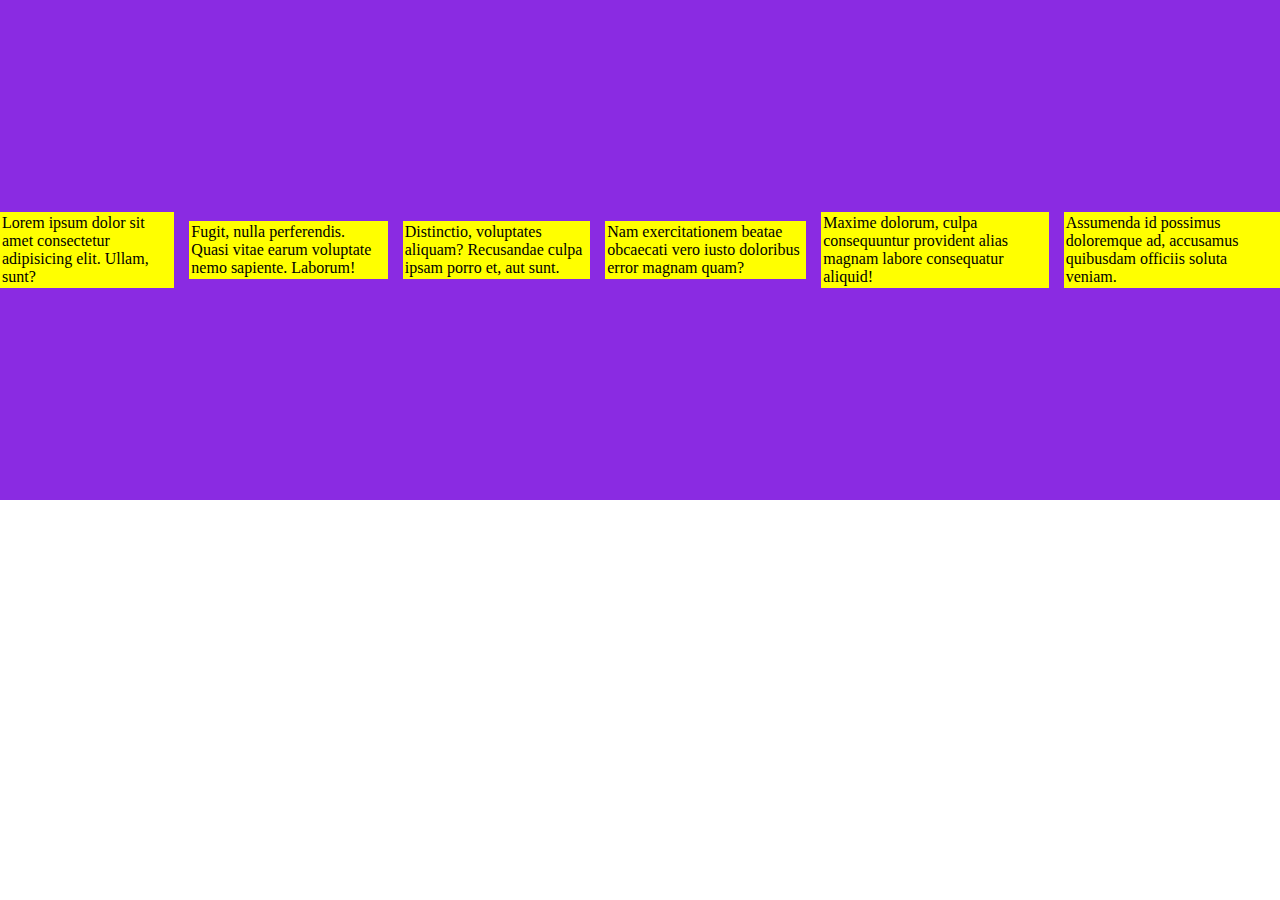
<file: index.html>
<!DOCTYPE html>
<html lang="en">
<head>
    <meta charset="UTF-8">
    <meta http-equiv="X-UA-Compatible" content="IE=edge">
    <meta name="viewport" content="width=device-width, initial-scale=1.0">
    <title>Document</title>
    <link rel="stylesheet" href="./main.css">
</head>
<body>
    <div class="wrapper">
        <div class="box">
            <p>Lorem ipsum dolor sit amet consectetur adipisicing elit. Ullam, sunt?</p>
        </div>
        <div class="box">
            <p>Fugit, nulla perferendis. Quasi vitae earum voluptate nemo sapiente. Laborum!</p>
        </div>
        <div class="box">
            <p>Distinctio, voluptates aliquam? Recusandae culpa ipsam porro et, aut sunt.</p>
        </div>
        <div class="box">
            <p>Nam exercitationem beatae obcaecati vero iusto doloribus error magnam quam?</p>
        </div>
        <div class="box">
            <p>Maxime dolorum, culpa consequuntur provident alias magnam labore consequatur aliquid!</p>
        </div>
        <div class="box">
            <p>Assumenda id possimus doloremque ad, accusamus quibusdam officiis soluta veniam.</p>
        </div>

    </div>
</body>
</html>
</file>
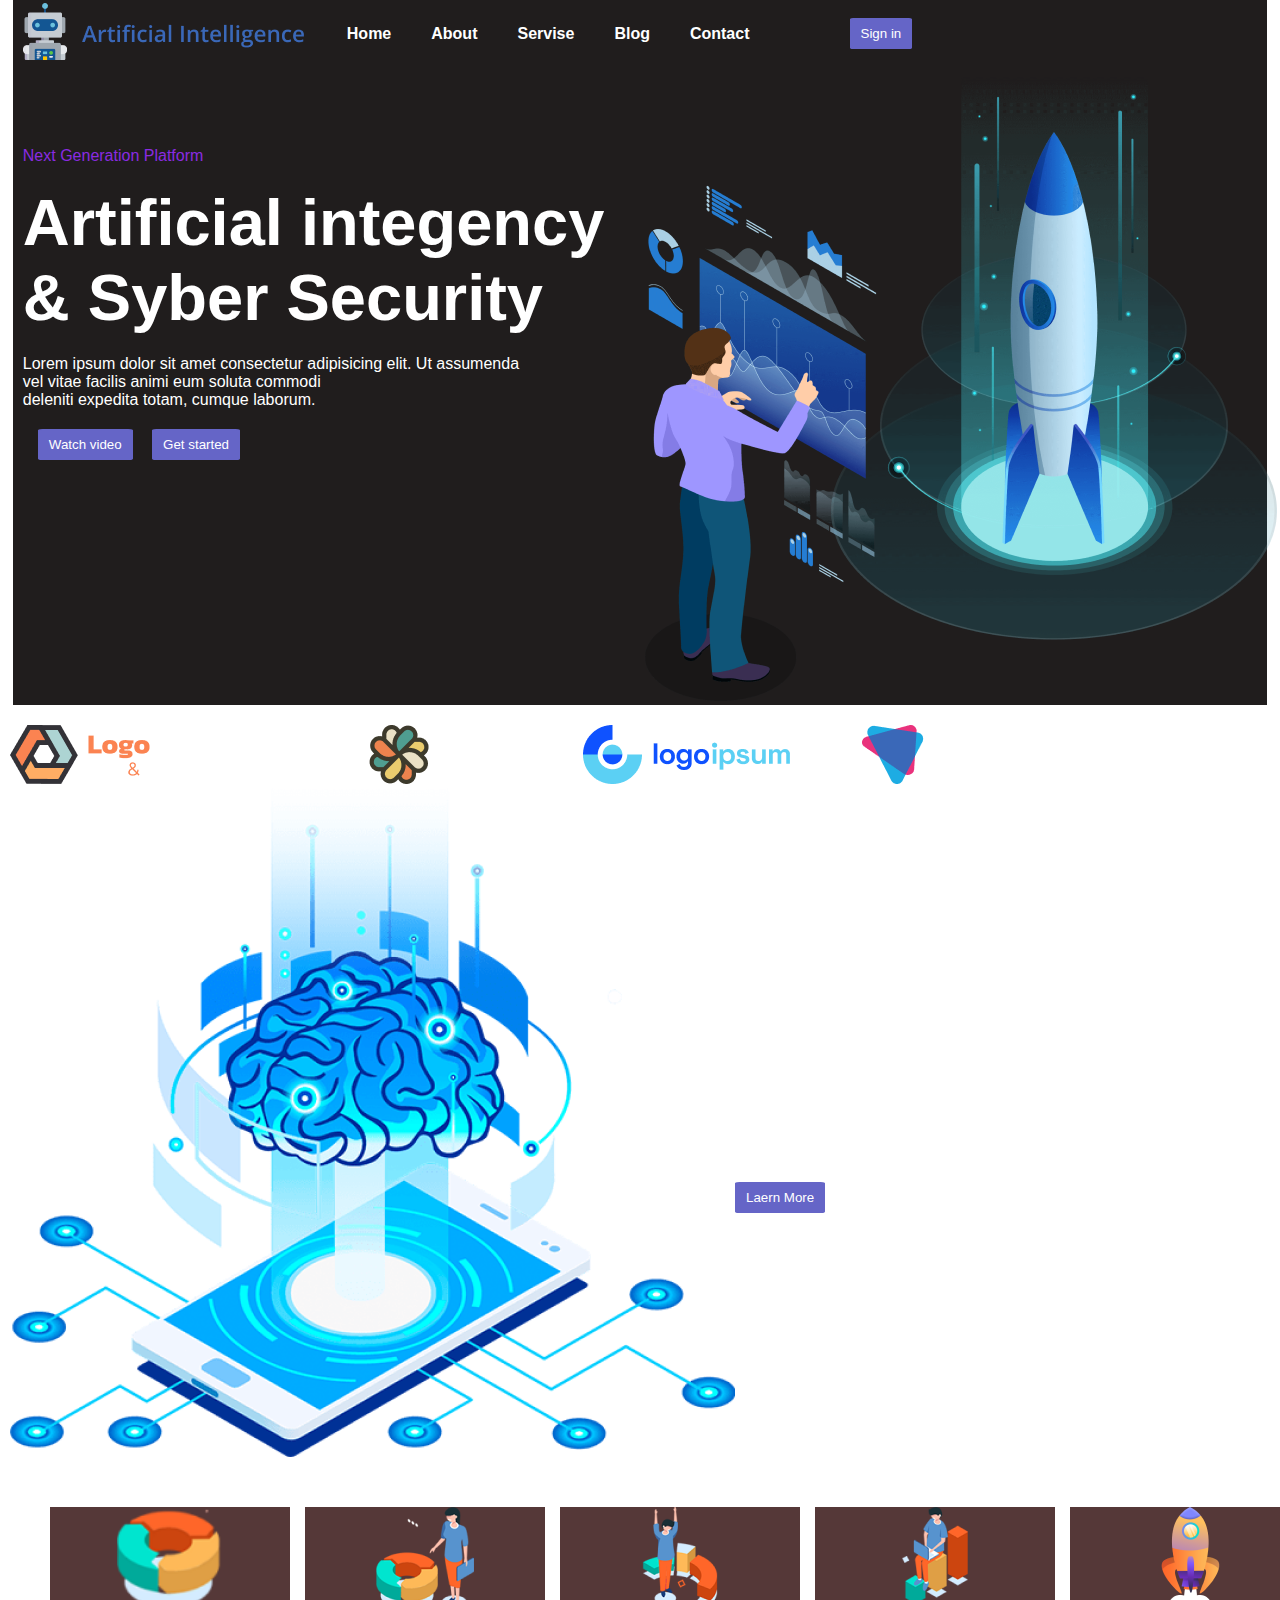
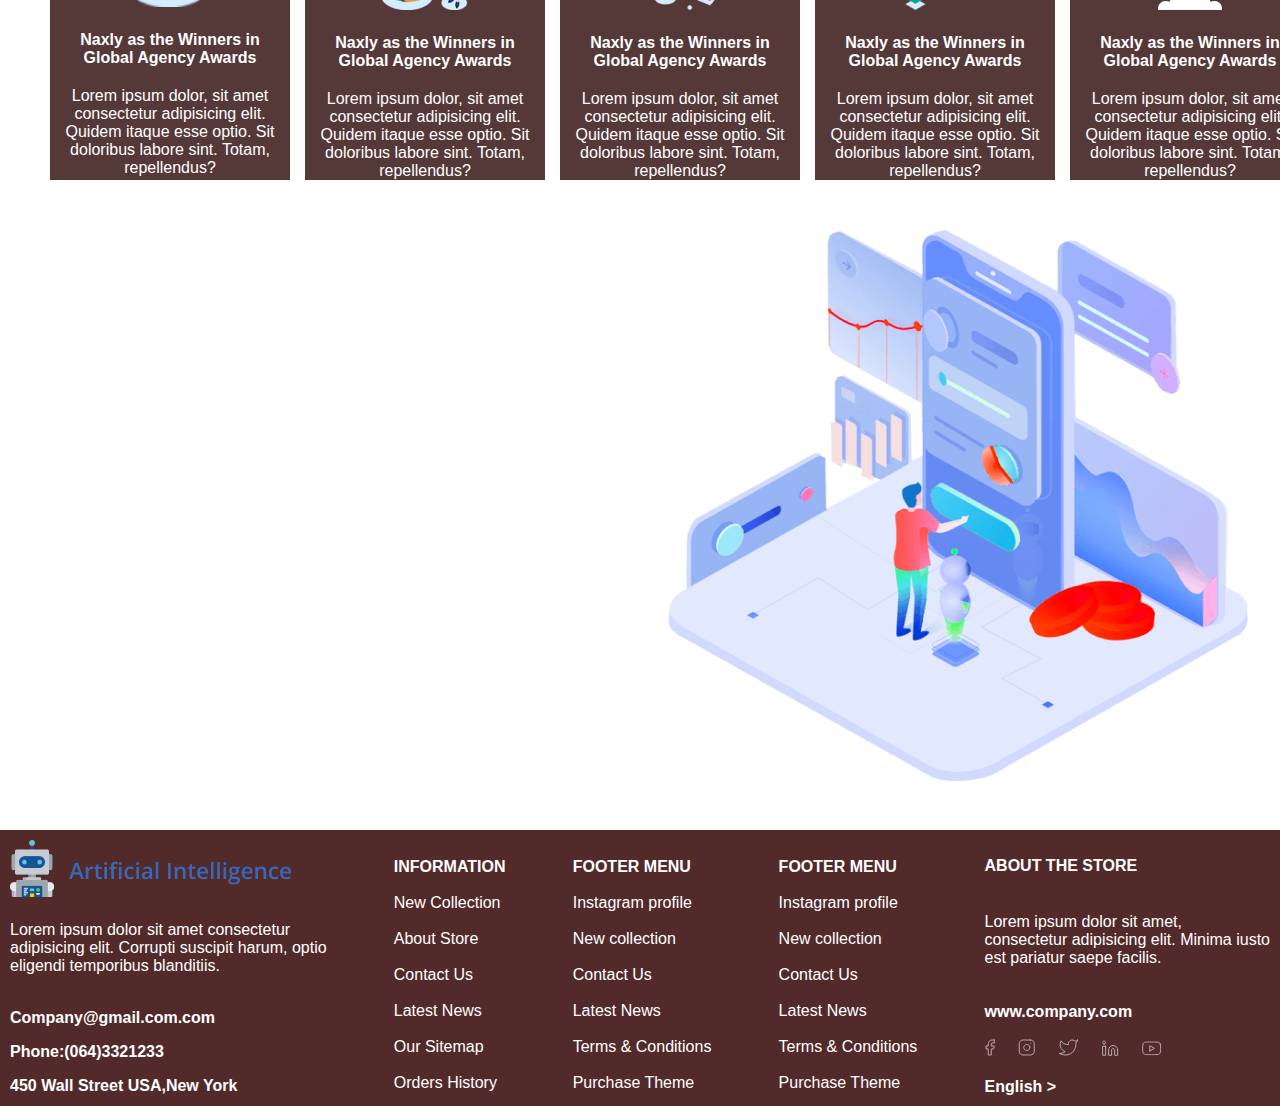
<file: Vazifa-7/index.html>
<!DOCTYPE html>
<html lang="en">
<head>
    <meta charset="UTF-8">
    <meta http-equiv="X-UA-Compatible" content="IE=edge">
    <meta name="viewport" content="width=device-width, initial-scale=1.0">
    <title>Vazifa</title>
    <link rel="stylesheet" href="./Css/main.css">
</head>
<body>
    <div class="wrapper">
        <header>
            <a href="#"><img src="./img/tepa.png" alt=""></a>
            <a href="#">Home</a>
            <a href="#">About</a>
            <a href="#">Servise</a>
            <a href="#">Blog</a>
            <a href="#">Contact</a>
            <a href="#"><Button>Sign in</Button></a>
        </header>
        <main>
            <div class="box-1">
                <a class="a" href="#">Next Generation Platform</a>
                <h1>Artificial integency <br>& Syber Security</h1>
                <p>Lorem ipsum dolor sit amet consectetur adipisicing elit. Ut assumenda <br> vel vitae facilis animi eum soluta commodi
                    <br> deleniti expedita totam, cumque laborum.</p>
            <div class="button-box">
                <a href="#"><button class="button">Watch video</button></a>
                <a href="#"><button class="button">Get started</button></a>
            </div>
            </div>
            <div class="box-2">
                <img src="./img/raketa.png" alt="">
            </div>
            </div>
        
        </main>
        <img class="img" src="./img/pas.png" alt="">
        <main>
            <img src="./img/telefon.png" alt="">
            <div class="box-3">
                <h2>Apply AI, Deep Learning <br> and Data Sciece to solve</h2>
                <p>Lorem ipsum dolor sit amet consectetur adipisicing
                    <br> elit. Quaerat, tempora aut officiis sint alias <br> accusantium consequuntur!</p>
                    <a href="#"><button class="button-4">Laern More</button></a>
            </div>
        </main>
        <div class="blocks">
            <div class="block-1">
                <img class="img-2" src="./img/rasm1.png" alt="">
                <p><strong>Naxly as the Winners in <br> Global Agency Awards</strong></p>
                <p>Lorem ipsum dolor, sit amet consectetur  adipisicing
                     elit. Quidem itaque esse optio. Sit
                     doloribus  labore sint. Totam, repellendus?</p>
            </div>
            <div class="block-1">
                <img src="./img/rasm2.png" alt="">
                <p><strong>Naxly as the Winners in <br> Global Agency Awards</strong></p>
                <p>Lorem ipsum dolor, sit amet consectetur  adipisicing
                     elit. Quidem itaque esse optio. Sit
                     doloribus labore sint. Totam, repellendus?</p>
            </div><div class="block-1">
                <img src="./img/rasm3.png" alt="">
                <p><strong>Naxly as the Winners in <br> Global Agency Awards</strong></p>
                <p>Lorem ipsum dolor, sit amet consectetur  adipisicing
                     elit. Quidem itaque esse optio. Sit
                     doloribus  labore sint. Totam, repellendus?</p>
            </div>
            <div class="block-1">
                <img src="./img/rasm4.png" alt="">
                <p><strong>Naxly as the Winners in <br> Global Agency Awards</strong></p>
                <p>Lorem ipsum dolor, sit amet consectetur  adipisicing
                     elit. Quidem itaque esse optio. Sit
                     doloribus  labore sint. Totam, repellendus?</p>
            </div>
            <div class="block-1">
                <img src="./img/rasm5.png" alt="">
                <p><strong>Naxly as the Winners in <br> Global Agency Awards</strong></p>
                <p>Lorem ipsum dolor, sit amet consectetur  adipisicing
                     elit. Quidem itaque esse optio. Sit
                     doloribus  labore sint. Totam, repellendus?</p>
            </div>
          
        </div>
        <main class="main">
            <div class="box-4">
                <h2>What our clients say about <br> our awesome solutions</h2>
                <p>Lorem ipsum dolor sit amet consectetur <br> adipisicing elit. Omnis sequi dolorem <br> nihil tempora suscipit.
        
                </p>
                <p>Lorem ipsum dolor sit amet consectetur adipisicing elit. <br> Aliquam?</p>
                <p>Lorem ipsum dolor sit amet, consectetur adipisicing elit. <br> Aperiam!</p>
                <p>Lorem ipsum dolor sit, amet consectetur <br> adipisicing elit. Consequuntur autem aliquam eum
                    <br> fugiat, earum beatae?</p>
                </div>
            <div class="box-5">
                <img src="./img/odam.png" alt="">
            </div>

        </main>
        <footer>
            <div class="footer-box-1">
                <img src="./img/tepa.png" alt="">
                <p>Lorem ipsum dolor sit amet  consectetur <br> adipisicing elit. Corrupti suscipit harum, optio <br> eligendi temporibus blanditiis.</p>
                <br>
                <nav><a href="mailto:Company@gmail.com.com">Company@gmail.com.com</a></nav>
                <nav><a href="tel:0643321233">Phone:(064)3321233</a></nav>
                <nav><a href="#">450 Wall Street USA,New York</a></nav>
            </div>
            <ul>
                <li><b>INFORMATION</b></li>
                <li>New Collection</li>
                <li>About Store</li>
                <li>Contact Us</li>
                <li>Latest News</li>
                <li>Our Sitemap</li>
                <li>Orders History</li>
            </ul>
            <ul>
                <li><b>FOOTER MENU</b></li>
                <li>Instagram profile</li>
                <li>New collection </li>
                <li>Contact Us</li>
                <li>Latest News</li>
                <li>Terms & Conditions</li>
                <li>Purchase Theme</li>
            </ul>
            <ul>
                <li><b>FOOTER MENU</b></li>
                <li>Instagram profile</li>
                <li>New collection </li>
                <li>Contact Us</li>
                <li>Latest News</li>
                <li>Terms & Conditions</li>
                <li>Purchase Theme</li>
            </ul>
            <div class="footer-box">
               <b>ABOUT THE STORE</b> <br><br>
               <p>Lorem ipsum dolor sit amet, <br> consectetur adipisicing elit. Minima iusto  <br> est pariatur saepe facilis.</p><br><br>
               <a href="www.company.com">www.company.com</a><br><br>
               <img src="./img/Group 83.svg" alt=""> <br><br>
               <b>English ></b>
            </div>
        </footer>
    </div>
</body>
</html>
</file>
<file: main.css>
*{
    margin: 0;
    padding: 0;
    box-sizing: border-box;
}
.wrapper{
    background-color: blueviolet;
    height: 500px;
    display: flex;
    justify-content: space-around;
    align-items: center;
    gap: 15px;
   /* flex-direction:column;*/
   /*flex-wrap: wrap;*/
}
.box{
    background-color: yellow;
    border: 2px solid yellow;
    
}
</file>
<file: Vazifa-7/Css/main.css>
*{
    margin: 0;
    padding: 0;
    box-sizing: border-box;
    color: white;
    font-family: sans-serif;
}
.wrapper{
    width: 98vw;
    margin: 0 auto;
    background-color:rgb(32, 29, 29);
}
header{
    width: 100%;
    display: flex;
    padding: 3px 10px;
    gap: 40px;
    align-items: center;
    text-align: center;
    
}
a{
    text-decoration: none;
    font-weight: bold;
    display: inline-block;
    color: white;
}
.a{
    font-weight: 500;
    color: blueviolet;
    
}
button{
    background-color: rgb(101, 101, 199);
    color: white;
    border: 1px solid rgb(101, 101, 199);
    border-radius: 5%;
    padding: 7px 10px;
    margin-left: 60px;
}
main{
    display: flex;
    padding-left: 10px;
}
p{
    font-size: 20;
    margin-top: 20px;
}
.box-1{
    width: 50%;
    margin-top: 80px;

}
.box-2{
    width: 50%;

}
h1{
    font-size: 65px;
    margin-top: 20px;
}
.box-1 button{
    margin-left: 0;
    margin-top: 20px;
    margin-left: 15px;
}
.img{
    margin-top:20px ;
    margin-left: 10px;
}
.box-3 h2{
    font-size: 40px;
    margin-top: 200px;
}
.button-4{
    background-color: rgb(101, 101, 199);
    color: white;
    border: 1px solid rgb(101, 101, 199);
    border-radius: 5%;
    padding: 7px 10px;
    margin-left: 0;
    margin-top: 30px;
}
.blocks{
  width: 100vw;
  display: flex;
  gap: 15px;
  margin: 50px;
}
.block-1{
    width: 240px;
    background-color: rgb(85, 56, 56);
    text-align: center;
    color: rgb(127, 127, 168);
}
.block-1 p strong{
    margin-top: 15px;
}
.img-2{
    height: 100px;
}
.main{
    width:100%;
    display: flex;
    justify-content: center;
}
.box-4{
    width: 40%;
    height: 600px;

}
.box-5{
    width: 40%;
    height: 600px;
}
.box-4 h2{
 font-size: 40px;
 margin-top: 50px;
}
footer{
    display: flex;
    justify-content: space-between;
    background-color: rgb(82, 42, 42);
    padding:  10px;

}
ul li{
    list-style: none;
    margin-top: 18px;
}
.footer-box{
    margin-top: 17px;
}
.footer-box-1{
    margin-top: 25;
}
nav{
    margin-top: 1rem;
}
@media only screen {
    
}
</file>
